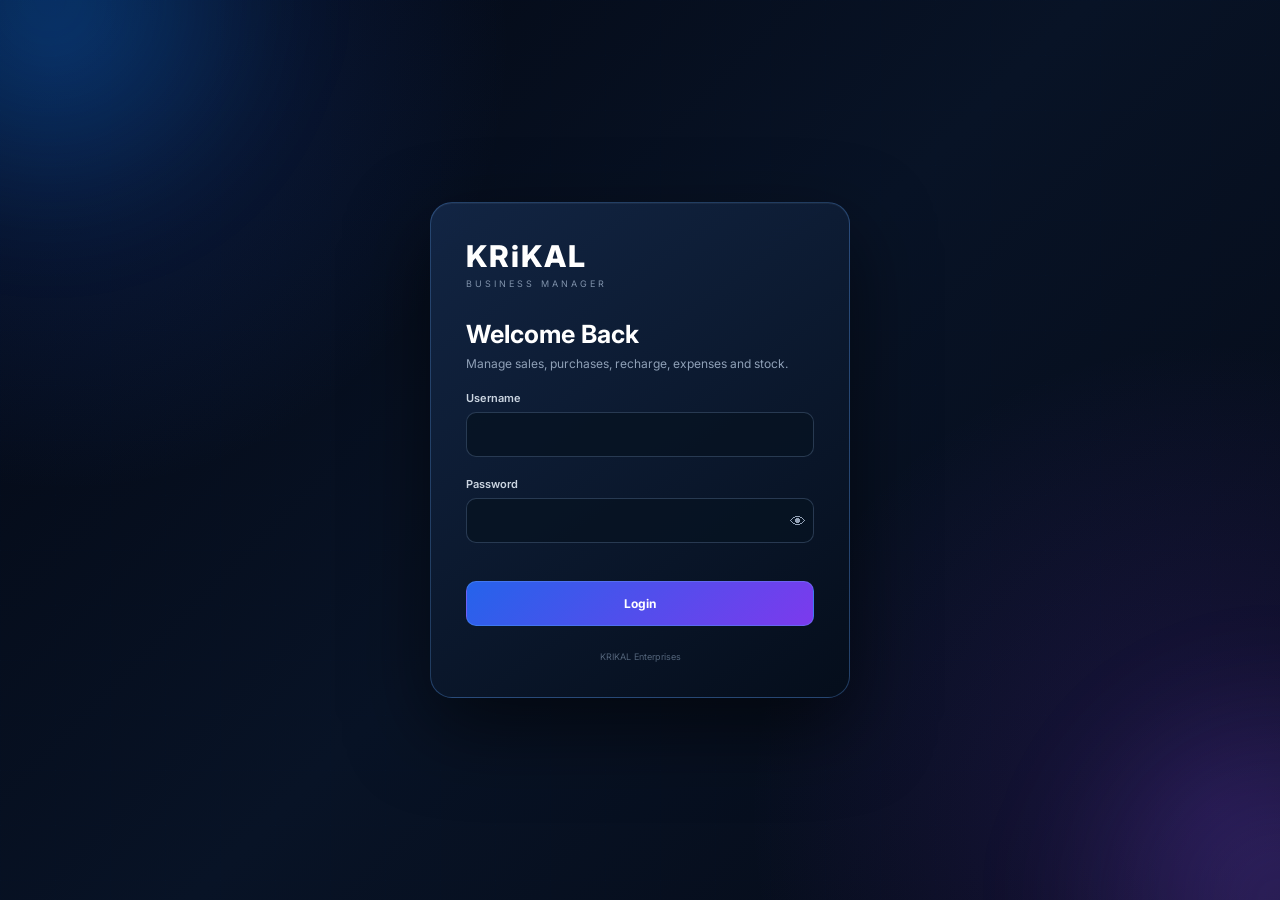
<file: index.html>
<!DOCTYPE html>
<html lang="en">
<head>
<meta charset="UTF-8"><meta name="viewport" content="width=device-width,initial-scale=1.0">
<meta name="theme-color" content="#030712">
<title>KRIKAL Business Dashboard</title>
<link rel="preconnect" href="https://fonts.googleapis.com"><link rel="preconnect" href="https://fonts.gstatic.com" crossorigin>
<link href="https://fonts.googleapis.com/css2?family=Inter:wght@400;500;600;700;800&display=swap" rel="stylesheet">
<link rel="stylesheet" href="style.css">
<style>
.biz-kpi-grid{display:grid;grid-template-columns:repeat(4,1fr);gap:14px;margin:20px 0}
.biz-kpi{padding:20px;border:1px solid rgba(120,150,190,.22);border-radius:18px;background:rgba(10,23,40,.78);box-shadow:0 12px 35px rgba(0,0,0,.16)}
.biz-kpi span{font-size:10px;letter-spacing:1.5px;color:#8fa0b7}.biz-kpi strong{display:block;font-size:28px;margin:8px 0 4px}.biz-kpi small{color:#71839b}
.biz-grid{display:grid;grid-template-columns:1.5fr 1fr;gap:16px}.biz-panel{padding:20px;border:1px solid rgba(120,150,190,.22);border-radius:18px;background:rgba(10,23,40,.72);margin-bottom:16px}
.biz-panel h3{margin:5px 0 16px}.panel-kicker{font-size:9px;letter-spacing:1.7px;color:#60a5fa}.biz-bars{display:flex;align-items:end;gap:10px;height:180px}.biz-bar{flex:1;display:flex;flex-direction:column;align-items:center;height:100%;justify-content:end}.biz-bar i{width:70%;min-height:3px;border-radius:7px 7px 2px 2px;background:linear-gradient(180deg,#60a5fa,#7c3aed)}.biz-bar span{font-size:9px;color:#71839b;margin-top:7px}.biz-list{display:grid;gap:10px}.biz-row{display:flex;justify-content:space-between;align-items:center;padding:11px 12px;border-radius:10px;background:rgba(255,255,255,.025)}.biz-row span{color:#aebbd0}.biz-row b{color:#fff}
.biz-actions{display:flex;gap:8px;flex-wrap:wrap}.biz-btn{border:1px solid rgba(96,165,250,.28);border-radius:10px;padding:10px 14px;background:linear-gradient(135deg,#2563eb,#7c3aed);color:#fff;cursor:pointer;font-weight:700}.biz-btn.secondary{background:rgba(255,255,255,.04)}
.txn-grid{display:grid;grid-template-columns:repeat(3,1fr);gap:12px;margin-bottom:16px}.txn-card{padding:18px;border:1px solid rgba(120,150,190,.22);border-radius:16px;background:rgba(10,23,40,.72)}.txn-card strong{font-size:22px;display:block;margin-top:5px}
.data-note{padding:12px 15px;border-left:3px solid #60a5fa;background:rgba(96,165,250,.06);color:#9dafc6;border-radius:8px;margin:12px 0 18px;font-size:12px}
.form-modal{position:fixed;inset:0;background:rgba(0,0,0,.65);display:flex;align-items:center;justify-content:center;z-index:6000;padding:20px}.form-card{width:min(620px,100%);background:#0b1628;border:1px solid rgba(96,165,250,.25);border-radius:20px;padding:22px}.form-card h3{margin-bottom:16px}.form-grid{display:grid;grid-template-columns:1fr 1fr;gap:12px}.form-card label{display:block;color:#9dafc6;font-size:11px;margin:10px 0}.form-card input,.form-card select{width:100%;height:42px;margin-top:6px;border-radius:9px;border:1px solid rgba(120,150,190,.28);background:#071322;color:#fff;padding:0 11px;outline:none}.form-head{display:flex;justify-content:space-between;align-items:center}.form-head button{border:0;background:transparent;color:#fff;font-size:26px;cursor:pointer}.full{width:100%;margin-top:12px}
@media(max-width:1000px){.biz-kpi-grid{grid-template-columns:repeat(2,1fr)}.biz-grid{grid-template-columns:1fr}.txn-grid{grid-template-columns:1fr}}
@media(max-width:600px){.biz-kpi-grid{grid-template-columns:1fr}.form-grid{grid-template-columns:1fr}}
</style>
<style>
/* KRIKAL V4 - sidebar scroll and logout visibility fix */
html, body { height:100%; min-height:100%; }
body { overflow:hidden; }
.sidebar, .side-bar, aside {
  height:100vh;
  max-height:100vh;
  overflow:hidden;
  display:flex;
  flex-direction:column;
}
.sidebar-nav, .sidebar-menu, #sidebar-nav, .nav-menu {
  flex:1 1 auto;
  min-height:0;
  overflow-y:auto;
  overflow-x:hidden;
  padding-bottom:24px;
  scrollbar-width:thin;
}
.sidebar-footer, .sidebar-bottom, .logout-section {
  flex:0 0 auto;
  position:sticky;
  bottom:0;
  z-index:10;
  padding:12px 10px 16px;
}
.sidebar-nav::-webkit-scrollbar, .sidebar-menu::-webkit-scrollbar, #sidebar-nav::-webkit-scrollbar, .nav-menu::-webkit-scrollbar { width:6px; }
.sidebar-nav::-webkit-scrollbar-thumb, .sidebar-menu::-webkit-scrollbar-thumb, #sidebar-nav::-webkit-scrollbar-thumb, .nav-menu::-webkit-scrollbar-thumb { border-radius:10px; }
@media (max-width: 768px) {
  .sidebar, .side-bar, aside { height:100dvh; max-height:100dvh; }
}
</style>
<style id="model-search-v8">
.inventory-model-filter{display:flex;align-items:center;gap:8px;min-width:260px;height:58px;padding:0 16px;border:1px solid rgba(255,255,255,.12);border-radius:14px;background:rgba(15,30,52,.8);margin:10px 0 18px}
.inventory-model-filter .model-search-icon{font-size:20px;opacity:.65}
.inventory-model-filter input{width:100%;border:0;outline:0;background:transparent;color:inherit;font-size:15px}
.inventory-model-filter input::placeholder{opacity:.55}
@media(max-width:800px){.inventory-model-filter{min-width:0;width:100%}}
</style>

<style id="inventory-scroll-v9">
/* KRIKAL V9: Inventory table gets its own vertical scroll */
.inventory-table-scroll{
  width:100%;
  max-height:560px;
  overflow-y:auto;
  overflow-x:auto;
  border-radius:0 0 16px 16px;
  scrollbar-width:thin;
  scrollbar-gutter:stable;
}
.inventory-table-scroll::-webkit-scrollbar{width:9px;height:9px}
.inventory-table-scroll::-webkit-scrollbar-thumb{border-radius:10px}
.inventory-table-scroll table{width:100%;min-width:760px;border-collapse:separate;border-spacing:0}
.inventory-table-scroll thead th{
  position:sticky;
  top:0;
  z-index:5;
}
.inventory-table-scroll tbody tr{min-height:62px}
.inventory-table-scroll td,.inventory-table-scroll th{white-space:nowrap}
@media(max-height:800px){
  .inventory-table-scroll{max-height:calc(100vh - 410px);min-height:280px}
}
@media(max-width:800px){
  .inventory-table-scroll{max-height:calc(100vh - 360px);min-height:260px}
}
</style>

<style id="inventory-mobile-v10">
/* ===== KRIKAL V10 MOBILE INVENTORY ===== */
@media (max-width: 700px){

  body{overflow-x:hidden!important;}

  /* Inventory top area */
  #inventory .section-head,
  .inventory-section .section-head{
    padding:4px 0 12px!important;
  }

  #inventory,
  .inventory-section{
    padding-left:10px!important;
    padding-right:10px!important;
  }

  .inventory-model-filter{
    margin:8px 0 10px!important;
    height:46px!important;
    min-width:0!important;
    width:100%!important;
    padding:0 12px!important;
  }

  /* Make filter/search controls stack cleanly */
  #inventory .filters,
  .inventory-filters,
  .filter-row,
  .filters-row{
    display:grid!important;
    grid-template-columns:1fr!important;
    gap:8px!important;
    width:100%!important;
  }

  #inventory input,
  #inventory select,
  #inventory button{
    max-width:100%!important;
    box-sizing:border-box!important;
  }

  /* Hide desktop inventory table on phones */
  #inventory .inventory-table-scroll,
  .inventory-section .inventory-table-scroll{
    max-height:52vh!important;
    overflow-y:auto!important;
    overflow-x:hidden!important;
    border-radius:16px!important;
  }

  #inventory .inventory-table-scroll table,
  .inventory-section .inventory-table-scroll table{
    display:block!important;
    min-width:0!important;
    width:100%!important;
  }

  #inventory .inventory-table-scroll thead,
  .inventory-section .inventory-table-scroll thead{
    display:none!important;
  }

  #inventory .inventory-table-scroll tbody,
  .inventory-section .inventory-table-scroll tbody{
    display:flex!important;
    flex-direction:column!important;
    gap:10px!important;
  }

  #inventory .inventory-table-scroll tr,
  .inventory-section .inventory-table-scroll tr{
    display:grid!important;
    grid-template-columns:1fr auto!important;
    gap:5px 10px!important;
    width:100%!important;
    min-height:0!important;
    padding:15px!important;
    border:1px solid rgba(255,255,255,.10)!important;
    border-radius:15px!important;
    background:linear-gradient(145deg,rgba(19,38,65,.95),rgba(9,23,43,.95))!important;
    box-sizing:border-box!important;
    box-shadow:0 5px 18px rgba(0,0,0,.18)!important;
  }

  #inventory .inventory-table-scroll td,
  .inventory-section .inventory-table-scroll td{
    display:block!important;
    white-space:normal!important;
    border:0!important;
    padding:0!important;
    min-width:0!important;
  }

  /* Product */
  #inventory .inventory-table-scroll td:nth-child(1){
    grid-column:1/2!important;
    font-size:14px!important;
    font-weight:700!important;
    line-height:1.3!important;
  }

  /* Model */
  #inventory .inventory-table-scroll td:nth-child(2){
    grid-column:1/2!important;
    font-size:12px!important;
    opacity:.72!important;
    margin-top:-2px!important;
  }

  /* Category */
  #inventory .inventory-table-scroll td:nth-child(3){
    grid-column:1/2!important;
    font-size:11px!important;
    opacity:.72!important;
    margin-top:3px!important;
  }

  /* Stock */
  #inventory .inventory-table-scroll td:nth-child(4){
    grid-column:2/3!important;
    grid-row:1/3!important;
    align-self:center!important;
    font-size:20px!important;
    font-weight:800!important;
    text-align:right!important;
  }

  /* Status */
  #inventory .inventory-table-scroll td:nth-child(5){
    grid-column:1/3!important;
    padding-top:9px!important;
    margin-top:5px!important;
    border-top:1px solid rgba(255,255,255,.07)!important;
    font-size:12px!important;
  }

  /* If old table has only 4 columns, don't break stock/status */
  #inventory .inventory-table-scroll td:empty{display:none!important;}

  /* Inventory title card */
  #inventory .card,
  .inventory-section .card{
    border-radius:17px!important;
    overflow:hidden!important;
  }

  #inventory .card-header{
    padding:15px!important;
  }

  /* Hide export button if it causes horizontal overflow */
  #inventory .export-btn{
    width:100%!important;
  }
}

/* Desktop remains table view */
@media (min-width:701px){
  #inventory .inventory-table-scroll table,
  .inventory-section .inventory-table-scroll table{
    display:table;
  }
}
</style>
<style id="page-stock-scroll-v11">html,body{overflow-y:auto!important;overflow-x:hidden!important}.main-content{height:auto!important;min-height:100vh!important;overflow:visible!important}.inventory-table-scroll{overflow-y:auto!important;-webkit-overflow-scrolling:touch}@media(max-width:700px){.inventory-table-scroll{max-height:52vh!important;overflow-y:auto!important;overflow-x:hidden!important}}</style>
<style id="inventory-sticky-header-v12">
/* KRIKAL V12 — keep Inventory column headings fixed while stock rows scroll */
.inventory-table-scroll{
  position:relative !important;
  overflow-y:auto !important;
  overflow-x:auto !important;
  isolation:isolate;
}
.inventory-table-scroll thead{
  position:sticky !important;
  top:0 !important;
  z-index:30 !important;
}
.inventory-table-scroll thead tr{
  position:sticky !important;
  top:0 !important;
  z-index:31 !important;
}
.inventory-table-scroll thead th{
  position:sticky !important;
  top:0 !important;
  z-index:32 !important;
  background:#1b3555 !important;
  background-clip:padding-box !important;
  box-shadow:0 2px 0 rgba(7,18,34,.9), 0 5px 12px rgba(0,0,0,.18) !important;
}
.inventory-table-scroll tbody tr{
  position:relative;
  z-index:1;
}
/* Prevent the first scrolling row from visually crossing the header */
.inventory-table-scroll tbody{
  position:relative;
  z-index:1;
}
/* Mobile card view does not use the desktop table header */
@media(max-width:700px){
  .inventory-table-scroll thead,
  .inventory-table-scroll thead tr,
  .inventory-table-scroll thead th{
    position:static !important;
    box-shadow:none !important;
  }
}
</style>
</head>
<body>
<div class="ambient ambient-one"></div><div class="ambient ambient-two"></div><div class="grid-bg"></div>

<section id="loginScreen" class="login-screen"><div class="login-card">
<div class="login-brand">KRiKAL</div><div class="login-small">BUSINESS MANAGER</div><h1>Welcome Back</h1>
<p class="login-description">Manage sales, purchases, recharge, expenses and stock.</p>
<form id="loginForm"><div class="input-group"><label>Username</label><input id="loginUsername" required></div>
<div class="input-group"><label>Password</label><div class="password-wrapper"><input id="loginPassword" type="password" required><button id="togglePassword" class="password-toggle" type="button">👁</button></div></div>
<div id="loginError" class="login-error"></div><button class="login-button">Login</button></form>
<div class="login-footer">KRIKAL Enterprises</div></div></section>

<div id="app" class="app-shell hidden">
<aside class="sidebar" id="sidebar">
<div class="sidebar-brand"><div class="brand-logo"><img src="logo.png" alt="KRIKAL"></div><div class="brand-text"><h1>KRIKAL</h1><span>ENTERPRISES</span></div></div>
<div class="sidebar-label">BUSINESS</div><nav class="nav-menu">
<button class="nav-item active" data-page="home"><span class="nav-icon">▥</span><span>Overview</span></button>
<button class="nav-item" data-page="sales"><span class="nav-icon">₹</span><span>Sales</span></button>
<button class="nav-item" data-page="purchase"><span class="nav-icon">↘</span><span>Purchase</span></button>
<button class="nav-item" data-page="recharge"><span class="nav-icon">⚡</span><span>Recharge</span></button>
<button class="nav-item" data-page="expenses"><span class="nav-icon">−</span><span>Expenses</span></button>
<button class="nav-item" data-page="inventory"><span class="nav-icon">▦</span><span>Inventory</span></button>
</nav>
<div class="sidebar-label">MASTER & SYSTEM</div><nav class="nav-menu">
<button class="nav-item" data-page="customers"><span class="nav-icon">♙</span><span>Customers</span></button>
<button class="nav-item" data-page="suppliers"><span class="nav-icon">♧</span><span>Suppliers</span></button>
<a class="nav-item nav-link-item" href="admin.html"><span class="nav-icon">✚</span><span>Stock Admin</span></a>
</nav>
<div class="sidebar-bottom"><div class="sidebar-live"><span class="live-dot"></span><div><strong>DATA STATUS</strong><small id="lastUpdated">Connecting...</small></div></div><button id="logoutBtn" class="logout-btn">⇥ Logout</button><div class="sidebar-copy">Business Management System</div></div>

        <button class="nav-btn" onclick="showSection('payments')">💳 Payments</button>
</aside>

<main class="main-content"><header class="topbar"><button id="mobileMenu" class="mobile-menu">☰</button><div class="topbar-title"><span id="currentPageLabel">Overview</span></div><div class="topbar-right"><div class="live-status"><span class="live-dot"></span><span>LIVE</span></div><button id="refreshBtn" class="refresh-btn">↻ <span>Refresh</span></button></div></header>

<section id="homePage" class="page active">
<div class="page-heading"><div><span class="eyebrow">KRIKAL BUSINESS CONTROL</span><h2>Business Overview</h2><p>One dashboard for sales, purchase, recharge, expenses and stock.</p></div><div class="biz-actions"><button class="biz-btn" data-open="sales">＋ Sales</button><button class="biz-btn secondary" data-open="purchase">＋ Purchase</button><button class="biz-btn secondary" data-open="expense">＋ Expense</button></div></div>
<div class="biz-kpi-grid">
<div class="biz-kpi"><span>SALES</span><strong id="kpiSales">₹0</strong><small id="kpiSalesSub">No sales recorded</small></div>
<div class="biz-kpi"><span>PURCHASE</span><strong id="kpiPurchase">₹0</strong><small>Recorded purchases</small></div>
<div class="biz-kpi"><span>RECHARGE</span><strong id="kpiRecharge">₹0</strong><small>Recorded recharge</small></div>
<div class="biz-kpi"><span>EXPENSES</span><strong id="kpiExpense">₹0</strong><small>Business expenses</small></div>
</div>
<div class="biz-grid"><div class="biz-panel"><span class="panel-kicker">CASH FLOW ACTIVITY</span><h3>Last 7 Days</h3><div id="bizBars" class="biz-bars"></div></div>
<div class="biz-panel"><span class="panel-kicker">STOCK</span><h3>Inventory Health</h3><div class="biz-list"><div class="biz-row"><span>Available</span><b id="bAvail">0</b></div><div class="biz-row"><span>Low Stock</span><b id="bLow">0</b></div><div class="biz-row"><span>Out of Stock</span><b id="bOut">0</b></div><div class="biz-row"><span>Total Products</span><b id="bTotal">0</b></div></div></div></div>
<div class="biz-panel"><span class="panel-kicker">RECENT TRANSACTIONS</span><h3>Latest Activity</h3><div id="recentActivity" class="biz-list"></div></div>
</section>

<section id="salesPage" class="page"><div class="page-heading"><div><span class="eyebrow">REVENUE</span><h2>Sales</h2><p>Record every sale here. Dashboard totals update automatically.</p></div><button class="biz-btn" data-add="sales">＋ Add Sale</button></div><div class="txn-grid"><div class="txn-card"><span>Today</span><strong id="salesToday">₹0</strong></div><div class="txn-card"><span>This Month</span><strong id="salesMonth">₹0</strong></div><div class="txn-card"><span>Total Sales</span><strong id="salesTotal">₹0</strong></div></div><div class="data-note">Data is currently saved in this browser. For multi-device/cloud sync, connect these transaction sheets to the same Google Apps Script API (explained below).</div><div class="inventory-section"><div class="inventory-header"><div><h2>Sales Register</h2><span id="salesCount">0 entries</span></div></div><div class="table-container">
<div class="inventory-model-filter">
  <span class="model-search-icon">⌕</span>
  <input id="modelSearch" type="search" placeholder="Search model..." autocomplete="off">
</div>
<table><thead><tr><th>Date</th><th>Invoice</th><th>Customer</th><th>Amount</th></tr></thead><tbody id="salesBody"></tbody></table></div></div></section>

<section id="purchasePage" class="page"><div class="page-heading"><div><span class="eyebrow">STOCK IN</span><h2>Purchase</h2><p>Track purchases from suppliers and stock inward.</p></div><button class="biz-btn" data-add="purchase">＋ Add Purchase</button></div><div class="txn-grid"><div class="txn-card"><span>Today</span><strong id="purchaseToday">₹0</strong></div><div class="txn-card"><span>This Month</span><strong id="purchaseMonth">₹0</strong></div><div class="txn-card"><span>Total Purchase</span><strong id="purchaseTotal">₹0</strong></div></div><div class="inventory-section"><div class="inventory-header"><h2>Purchase Register</h2></div><div class="table-container"><table><thead><tr><th>Date</th><th>Bill No.</th><th>Supplier</th><th>Amount</th></tr></thead><tbody id="purchaseBody"></tbody></table></div></div></section>

<section id="rechargePage" class="page"><div class="page-heading"><div><span class="eyebrow">RECHARGE</span><h2>Recharge</h2><p>Track mobile, DTH and other recharge transactions.</p></div><button class="biz-btn" data-add="recharge">＋ Add Recharge</button></div><div class="txn-grid"><div class="txn-card"><span>Today</span><strong id="rechargeToday">₹0</strong></div><div class="txn-card"><span>This Month</span><strong id="rechargeMonth">₹0</strong></div><div class="txn-card"><span>Total Recharge</span><strong id="rechargeTotal">₹0</strong></div></div><div class="inventory-section"><div class="inventory-header"><h2>Recharge Register</h2></div><div class="table-container"><table><thead><tr><th>Date</th><th>Mobile / Ref</th><th>Type</th><th>Amount</th></tr></thead><tbody id="rechargeBody"></tbody></table></div></div></section>

<section id="expensesPage" class="page"><div class="page-heading"><div><span class="eyebrow">COST CONTROL</span><h2>Expenses</h2><p>Track rent, electricity, transport, salary and other business costs.</p></div><button class="biz-btn" data-add="expense">＋ Add Expense</button></div><div class="txn-grid"><div class="txn-card"><span>Today</span><strong id="expenseToday">₹0</strong></div><div class="txn-card"><span>This Month</span><strong id="expenseMonth">₹0</strong></div><div class="txn-card"><span>Total Expense</span><strong id="expenseTotal">₹0</strong></div></div><div class="inventory-section"><div class="inventory-header"><h2>Expense Register</h2></div><div class="table-container"><table><thead><tr><th>Date</th><th>Model</th><th>Category</th><th>Note</th><th>Amount</th></tr></thead><tbody id="expenseBody"></tbody></table></div></div></section>

<section id="inventoryPage" class="page"><div class="page-heading"><div><span class="eyebrow">STOCK CONTROL</span><h2>Inventory</h2><p>Live stock from your Google Sheet.</p></div></div><div class="controls inventory-controls-pro"><div class="search-box pro-search"><input id="searchInput" placeholder="Search product or category..."></div><select id="categoryFilter"><option value="">All Categories</option></select><select id="statusFilter"><option value="">All Status</option><option value="available">Available</option><option value="low-stock">Low Stock</option><option value="out-stock">Out of Stock</option></select><button id="clearFiltersBtn" class="control-button">Clear</button><button id="exportCsvBtn" class="control-button primary-control">↓ Export CSV</button></div><div class="inventory-section"><div class="inventory-header"><div>
<div class="mobile-stock-tip">
  <span>📦</span>
  <div><strong>Live Stock</strong><small>Swipe-free mobile stock cards</small></div>
</div>
<style>
.mobile-stock-tip{display:none}
@media(max-width:700px){
 .mobile-stock-tip{display:flex;align-items:center;gap:10px;margin:4px 0 10px;padding:11px 13px;border-radius:13px;background:rgba(26,52,83,.55);border:1px solid rgba(100,170,255,.12)}
 .mobile-stock-tip span{font-size:22px}
 .mobile-stock-tip strong{display:block;font-size:13px}
 .mobile-stock-tip small{display:block;font-size:10px;opacity:.6;margin-top:2px}
}
</style>
<h2>Stock Inventory</h2><span id="inventoryCount">0 items</span></div></div><div class="table-container"><div class="inventory-table-scroll"><table><thead><tr><th>Product</th><th>Category</th><th>Stock</th><th>Status</th></tr></thead><tbody id="inventoryBody"></tbody></table></div></div></div></section>

<section id="customersPage" class="page"><div class="page-heading"><div><span class="eyebrow">MASTER DATA</span><h2>Customers</h2><p>Customer names are stored with sales entries. A dedicated customer master can be connected later.</p></div></div><div class="inventory-section"><div class="table-container"><table><thead><tr><th>Customer</th><th>Sales Entries</th><th>Total Sales</th></tr></thead><tbody id="customerBody"></tbody></table></div></div></section>

<section id="suppliersPage" class="page"><div class="page-heading"><div><span class="eyebrow">MASTER DATA</span><h2>Suppliers</h2><p>Supplier names are collected from purchase entries.</p></div></div><div class="inventory-section"><div class="table-container"><table><thead><tr><th>Supplier</th><th>Purchase Entries</th><th>Total Purchase</th></tr></thead><tbody id="supplierBody"></tbody></table></div></div></section>

<section id="payments" class="dashboard-section" style="display:none;">
  <div class="section-head">
    <div><h2>Payments</h2><p>Track money received and money paid.</p></div>
    <button class="primary-btn" onclick="openPaymentForm()">+ Add Payment</button>
  </div>

  <div class="stats-grid">
    <div class="stat-card"><span>Money Received</span><strong id="paymentReceived">₹0</strong></div>
    <div class="stat-card"><span>Money Paid</span><strong id="paymentPaid">₹0</strong></div>
    <div class="stat-card"><span>Pending Receive</span><strong id="paymentPendingReceive">₹0</strong></div>
    <div class="stat-card"><span>Pending Pay</span><strong id="paymentPendingPay">₹0</strong></div>
  </div>

  <div class="card">
    <div class="section-head"><h3>Payment Register</h3></div>
    <div class="table-wrap">
      <table>
        <thead><tr>
          <th>Date</th><th>Type</th><th>Party</th><th>Reference</th>
          <th>Amount</th><th>Mode</th><th>Status</th><th>Notes</th>
        </tr></thead>
        <tbody id="paymentTableBody">
          <tr><td colspan="8" style="text-align:center;">No payments recorded</td></tr>
        </tbody>
      </table>
    </div>
  </div>
</section>

<div id="paymentModal" class="modal" style="display:none;">
  <div class="modal-box">
    <div class="section-head"><h3>Add Payment</h3><button onclick="closePaymentForm()">×</button></div>
    <form onsubmit="savePayment(event)">
      <div class="form-grid">
        <label>Date<input id="pDate" type="date" required></label>
        <label>Type<select id="pType"><option value="received">Received</option><option value="paid">Paid</option></select></label>
        <label>Party<input id="pParty" placeholder="Customer / Supplier"></label>
        <label>Reference<input id="pRef" placeholder="Invoice / Bill No."></label>
        <label>Amount<input id="pAmount" type="number" min="0" step="0.01" required></label>
        <label>Payment Mode<select id="pMode"><option>Cash</option><option>UPI</option><option>Bank Transfer</option><option>Card</option><option>Cheque</option><option>Other</option></select></label>
        <label>Status<select id="pStatus"><option>Completed</option><option>Pending</option><option>Partial</option></select></label>
        <label>Notes<input id="pNotes" placeholder="Optional note"></label>
      </div>
      <button class="primary-btn" type="submit">Save Payment</button>
    </form>
  </div>
</div>

<section id="billing" class="dashboard-section" style="display:none;">
  <div class="section-head">
    <div><h2>Billing</h2><p>Create sales bills. Final SQL/API connection can be configured without exposing database credentials.</p></div>
    <button class="primary-btn" onclick="openBillForm()">+ Create Bill</button>
  </div>

  <div class="card">
    <form id="billForm" onsubmit="saveLocalBill(event)">
      <div class="form-grid">
        <label>Date<input id="billDate" type="date" required></label>
        <label>Invoice No.<input id="billNo" placeholder="INV-000001" required></label>
        <label>Customer<input id="billCustomer" placeholder="Customer name"></label>
        <label>Payment Status<select id="billStatus"><option>Paid</option><option>Pending</option><option>Partial</option></select></label>
        <label>Payment Mode<select id="billMode"><option>Cash</option><option>UPI</option><option>Bank Transfer</option><option>Card</option><option>Credit</option></select></label>
      </div>
      <div class="table-wrap" style="margin-top:16px;">
        <table>
          <thead><tr><th>Product</th><th>Qty</th><th>Rate</th><th>Total</th></tr></thead>
          <tbody id="billItems">
            <tr><td><input class="bill-product" placeholder="Product"></td><td><input class="bill-qty" type="number" min="1" value="1"></td><td><input class="bill-rate" type="number" min="0" step="0.01" value="0"></td><td class="bill-line-total">₹0</td></tr>
          </tbody>
        </table>
      </div>
      <button type="button" class="secondary-btn" onclick="addBillRow()">+ Add Item</button>
      <div style="text-align:right;margin-top:18px;"><strong>Bill Total: <span id="billTotal">₹0</span></strong></div>
      <button class="primary-btn" type="submit" style="margin-top:16px;">Save & Generate Bill</button>
    </form>
  </div>

  <div class="card">
    <div class="section-head"><h3>Recent Bills</h3></div>
    <div class="table-wrap"><table>
      <thead><tr><th>Invoice</th><th>Date</th><th>Customer</th><th>Total</th><th>Status</th></tr></thead>
      <tbody id="billTableBody"><tr><td colspan="5" style="text-align:center;">No bills yet</td></tr></tbody>
    </table></div>
  </div>
</section>
</main></div>

<div id="txnModal" class="form-modal hidden"><div class="form-card"><div class="form-head"><div><span class="panel-kicker">DATA ENTRY</span><h3 id="formTitle">Add Transaction</h3></div><button id="closeTxn">×</button></div><form id="txnForm"><div class="form-grid"><label>Date<input id="txDate" type="date" required></label><label id="refLabel">Reference<input id="txRef" placeholder="Reference / Bill No."></label></div><label id="partyLabel">Party / Customer<input id="txParty" placeholder="Name"></label><label id="typeLabel">Category / Type<input id="txType" placeholder="Category"></label><label>Amount (₹)<input id="txAmount" type="number" min="0" step="0.01" required></label><button class="biz-btn full">Save Entry</button></form></div></div>

<script src="script.js"></script>
<style>.logout-btn{cursor:pointer;min-height:42px;display:flex;align-items:center;justify-content:center;} </style></body></html>
</file>
<file: style.css>
/* =========================================================
   KRIKAL INVENTORY
   CLEAN DARK BLUE / PURPLE GLASS THEME
   ========================================================= */

* {
    margin: 0;
    padding: 0;
    box-sizing: border-box;
}

:root {
    --bg: #030712;
    --panel: #0b1628;
    --panel2: #101f35;
    --border: rgba(120,150,190,.28);

    --text: #f8fafc;
    --muted: #8fa0b7;

    --blue: #60a5fa;
    --green: #22c55e;
    --yellow: #eab308;
    --red: #ef4444;
    --purple: #a78bfa;

    --sidebar: 250px;
}

html,
body {
    min-height: 100%;
}

body {
    min-height: 100vh;
    overflow-x: hidden;

    font-family:
        "Inter",
        "Segoe UI",
        Arial,
        sans-serif;

    color: var(--text);

    background:
        radial-gradient(
            circle at 5% 5%,
            rgba(37,99,235,.22),
            transparent 30%
        ),
        radial-gradient(
            circle at 95% 90%,
            rgba(124,58,237,.18),
            transparent 32%
        ),
        linear-gradient(
            135deg,
            #030712,
            #081326 50%,
            #050a16
        );
}

button,
input,
select {
    font: inherit;
}

button {
    -webkit-tap-highlight-color: transparent;
}


/* =========================================================
   BACKGROUND
   ========================================================= */

.grid-bg {
    position: fixed;
    inset: 0;

    pointer-events: none;
    z-index: 0;

    opacity: .3;

    background:
        linear-gradient(
            rgba(96,165,250,.035) 1px,
            transparent 1px
        ),
        linear-gradient(
            90deg,
            rgba(96,165,250,.035) 1px,
            transparent 1px
        );

    background-size: 55px 55px;
}

.ambient {
    position: fixed;

    width: 500px;
    height: 500px;

    border-radius: 50%;

    filter: blur(45px);

    pointer-events: none;

    z-index: 0;
}

.ambient-one {
    top: -250px;
    left: -200px;

    background:
        radial-gradient(
            circle,
            rgba(0,140,255,.25),
            transparent 70%
        );

    animation:
        ambientOne 12s ease-in-out infinite alternate;
}

.ambient-two {
    right: -250px;
    bottom: -250px;

    background:
        radial-gradient(
            circle,
            rgba(139,92,246,.22),
            transparent 70%
        );

    animation:
        ambientTwo 14s ease-in-out infinite alternate;
}

@keyframes ambientOne {
    to {
        transform:
            translate(130px,100px)
            scale(1.15);
    }
}

@keyframes ambientTwo {
    to {
        transform:
            translate(-120px,-100px)
            scale(1.15);
    }
}


/* =========================================================
   HIDDEN
   ========================================================= */

.hidden {
    display: none !important;
}


/* =========================================================
   LOGIN
   ========================================================= */

.login-screen {
    position: fixed;
    inset: 0;

    display: flex;
    align-items: center;
    justify-content: center;

    padding: 20px;

    z-index: 5000;
}

.login-card {
    width: min(420px, 100%);

    padding: 35px;

    border-radius: 22px;

    background:
        linear-gradient(
            145deg,
            rgba(19,39,70,.94),
            rgba(5,14,27,.97)
        );

    border:
        1px solid rgba(96,165,250,.30);

    box-shadow:
        0 30px 80px rgba(0,0,0,.55),
        inset 0 1px 0 rgba(255,255,255,.05);

    backdrop-filter: blur(25px);
}

.login-brand {
    color: #fff;

    font-size: 30px;
    font-weight: 800;

    letter-spacing: 2px;
}

.login-small {
    margin-top: 4px;

    color: #7f91aa;

    font-size: 9px;
    letter-spacing: 3px;
}

.login-card h1 {
    margin-top: 30px;

    color: #fff;

    font-size: 25px;
}

.login-description {
    margin-top: 7px;

    color: var(--muted);

    font-size: 12px;
}

.input-group {
    margin-top: 20px;
}

.input-group label {
    display: block;

    margin-bottom: 7px;

    color: #cbd5e1;

    font-size: 11px;
    font-weight: 600;
}

.input-group input {
    width: 100%;
    height: 45px;

    padding: 0 13px;

    border:
        1px solid rgba(120,150,190,.30);

    border-radius: 10px;

    outline: none;

    color: #fff;

    background:
        rgba(7,19,34,.8);
}

.input-group input:focus {
    border-color: var(--blue);

    box-shadow:
        0 0 0 3px rgba(96,165,250,.10);
}

.password-wrapper {
    position: relative;
}

.password-wrapper input {
    padding-right: 48px;
}

.password-toggle {
    position: absolute;

    right: 8px;
    top: 50%;

    transform: translateY(-50%);

    border: none;

    background: transparent;

    color: #94a3b8;

    cursor: pointer;
}

.login-error {
    min-height: 18px;

    margin-top: 10px;

    color: #fca5a5;

    font-size: 11px;
}

.login-button {
    width: 100%;

    height: 45px;

    margin-top: 10px;

    border:
        1px solid rgba(96,165,250,.35);

    border-radius: 10px;

    background:
        linear-gradient(
            135deg,
            #2563eb,
            #7c3aed
        );

    color: #fff;

    font-size: 12px;
    font-weight: 700;

    cursor: pointer;

    transition: .2s ease;
}

.login-button:hover {
    transform: translateY(-1px);

    filter: brightness(1.08);
}

.login-footer {
    margin-top: 25px;

    text-align: center;

    color: #53647a;

    font-size: 9px;
}


/* =========================================================
   APP
   ========================================================= */

.app-shell {
    position: relative;

    display: flex;

    min-height: 100vh;

    z-index: 2;
}


/* =========================================================
   SIDEBAR
   ========================================================= */

.sidebar {
    position: fixed;

    left: 18px;
    top: 18px;
    bottom: 18px;

    width: var(--sidebar);

    display: flex;
    flex-direction: column;

    padding: 20px 14px;

    border-radius: 22px;

    background:
        linear-gradient(
            160deg,
            rgba(16,31,55,.95),
            rgba(5,14,27,.97)
        );

    border:
        1px solid rgba(96,165,250,.28);

    backdrop-filter: blur(22px);

    box-shadow:
        0 25px 60px rgba(0,0,0,.45);

    z-index: 1000;
}

.sidebar-brand {
    display: flex;
    align-items: center;

    gap: 12px;

    padding: 8px 8px 22px;

    border-bottom:
        1px solid rgba(120,150,190,.16);
}

.brand-logo {
    width: 48px;
    height: 48px;

    display: flex;
    align-items: center;
    justify-content: center;

    flex-shrink: 0;

    border-radius: 12px;

    background:
        rgba(37,99,235,.16);

    border:
        1px solid rgba(96,165,250,.25);

    overflow: hidden;
}

.brand-logo img {
    width: 40px;
    height: 40px;

    object-fit: contain;
}

.brand-text h1 {
    font-size: 18px;
    letter-spacing: 1px;
}

.brand-text span {
    display: block;

    margin-top: 2px;

    color: #8193ac;

    font-size: 8px;
    letter-spacing: 2px;
}

.sidebar-label {
    padding: 22px 10px 9px;

    color: #62748d;

    font-size: 9px;
    font-weight: 700;

    letter-spacing: 1.5px;
}

.nav-menu {
    display: flex;
    flex-direction: column;

    gap: 6px;
}

.nav-item {
    width: 100%;

    display: flex;
    align-items: center;

    gap: 12px;

    padding: 12px 13px;

    border: 1px solid transparent;
    border-radius: 11px;

    background: transparent;

    color: #91a0b4;

    font-size: 13px;
    font-weight: 600;

    text-align: left;

    cursor: pointer;

    transition: .2s ease;
}

.nav-item:hover,
.nav-item.active {
    color: #fff;

    background:
        rgba(37,99,235,.15);

    border-color:
        rgba(96,165,250,.28);
}

.nav-icon {
    width: 28px;
    height: 28px;

    display: flex;
    align-items: center;
    justify-content: center;

    border-radius: 8px;

    background:
        rgba(96,165,250,.08);

    font-size: 16px;
}

.sidebar-bottom {
    margin-top: auto;
}

.sidebar-live {
    display: flex;
    align-items: center;

    gap: 10px;

    padding: 12px;

    border-radius: 11px;

    background:
        rgba(34,197,94,.055);

    border:
        1px solid rgba(34,197,94,.16);
}

.sidebar-live strong {
    display: block;

    color: #bbf7d0;

    font-size: 10px;
}

.sidebar-live small {
    display: block;

    margin-top: 3px;

    color: #718096;

    font-size: 9px;
}

.live-dot {
    width: 7px;
    height: 7px;

    flex-shrink: 0;

    border-radius: 50%;

    background: var(--green);

    box-shadow:
        0 0 10px rgba(34,197,94,.8);
}

.logout-btn {
    width: 100%;

    margin-top: 10px;

    padding: 9px;

    border:
        1px solid rgba(239,68,68,.25);

    border-radius: 9px;

    background:
        rgba(127,29,29,.12);

    color: #fca5a5;

    font-size: 10px;
    font-weight: 600;

    cursor: pointer;
}

.logout-btn:hover {
    background:
        rgba(127,29,29,.25);
}

.sidebar-copy {
    margin-top: 10px;

    color: #4e6077;

    font-size: 8px;

    text-align: center;
}


/* =========================================================
   MAIN
   ========================================================= */

.main-content {
    width:
        calc(100% - var(--sidebar) - 18px);

    min-height: 100vh;

    margin-left:
        calc(var(--sidebar) + 18px);

    padding: 18px 24px 20px;
}

.topbar {
    position: sticky;

    top: 18px;

    min-height: 62px;

    display: flex;
    align-items: center;
    justify-content: space-between;

    gap: 20px;

    padding: 10px 16px;

    margin-bottom: 25px;

    border-radius: 15px;

    background:
        rgba(8,19,35,.88);

    border:
        1px solid rgba(120,150,190,.25);

    backdrop-filter: blur(18px);

    z-index: 100;
}

.topbar-title {
    color: #e2e8f0;

    font-size: 14px;
    font-weight: 700;
}

.topbar-right {
    display: flex;
    align-items: center;

    gap: 10px;
}

.live-status {
    display: flex;
    align-items: center;

    gap: 7px;

    padding: 7px 11px;

    border-radius: 20px;

    color: #bbf7d0;

    font-size: 10px;
    font-weight: 700;

    background:
        rgba(15,23,42,.75);

    border:
        1px solid rgba(34,197,94,.28);
}

.refresh-btn {
    display: flex;
    align-items: center;

    gap: 6px;

    padding: 8px 12px;

    border:
        1px solid rgba(96,165,250,.25);

    border-radius: 9px;

    background:
        rgba(37,99,235,.12);

    color: #93c5fd;

    cursor: pointer;
}

.mobile-menu {
    display: none;

    border: none;

    background: transparent;

    color: #fff;

    font-size: 22px;

    cursor: pointer;
}


/* =========================================================
   PAGE
   ========================================================= */

.page {
    display: none;
}

.page.active {
    display: block;

    animation:
        pageIn .25s ease;
}

@keyframes pageIn {
    from {
        opacity: 0;
        transform: translateY(7px);
    }

    to {
        opacity: 1;
        transform: translateY(0);
    }
}

.page-heading {
    display: flex;
    align-items: center;
    justify-content: space-between;

    gap: 15px;

    margin-bottom: 20px;
}

.page-heading h2 {
    font-size: 25px;
}

.page-heading p {
    margin-top: 5px;

    color: var(--muted);

    font-size: 13px;
}

.dashboard-date {
    padding: 9px 13px;

    border-radius: 9px;

    color: #b8c4d5;

    font-size: 11px;

    background:
        rgba(25,43,68,.65);

    border:
        1px solid rgba(120,150,190,.28);
}


/* =========================================================
   DASHBOARD
   ========================================================= */

.dashboard-stats {
    display: grid;

    grid-template-columns:
        repeat(4, minmax(0,1fr));

    gap: 16px;

    margin-bottom: 20px;
}

.dashboard-card {
    min-height: 120px;

    display: flex;
    align-items: center;

    gap: 14px;

    padding: 19px;

    border-radius: 16px;

    border:
        1px solid rgba(120,150,190,.30);

    box-shadow:
        0 15px 35px rgba(0,0,0,.25);

    transition: .25s ease;
}

.dashboard-card:hover {
    transform: translateY(-4px);
}

.total-card {
    background:
        linear-gradient(
            135deg,
            rgba(35,78,140,.62),
            rgba(12,30,55,.85)
        );
}

.available-card {
    background:
        linear-gradient(
            135deg,
            rgba(19,100,72,.55),
            rgba(10,39,38,.85)
        );
}

.low-card {
    background:
        linear-gradient(
            135deg,
            rgba(120,82,18,.55),
            rgba(38,34,18,.85)
        );
}

.out-card {
    background:
        linear-gradient(
            135deg,
            rgba(120,45,58,.55),
            rgba(43,24,31,.85)
        );
}

.dashboard-icon {
    width: 50px;
    height: 50px;

    display: flex;
    align-items: center;
    justify-content: center;

    border-radius: 13px;

    background: #2563eb;

    font-size: 21px;
}

.available-card .dashboard-icon {
    background: #16a34a;
}

.low-card .dashboard-icon {
    background: #ca8a04;
}

.out-card .dashboard-icon {
    background: #dc2626;
}

.dashboard-info h3 {
    font-size: 25px;
}

.dashboard-info span {
    color: #a7b3c4;

    font-size: 11px;
}

.home-welcome {
    display: flex;
    align-items: center;

    gap: 15px;

    padding: 20px;

    border-radius: 16px;

    background:
        linear-gradient(
            135deg,
            rgba(25,42,67,.75),
            rgba(8,20,35,.86)
        );

    border:
        1px solid rgba(120,150,190,.28);
}

.welcome-icon {
    width: 48px;
    height: 48px;

    display: flex;
    align-items: center;
    justify-content: center;

    border-radius: 12px;

    background:
        rgba(96,165,250,.12);

    font-size: 21px;
}

.welcome-content {
    flex: 1;
}

.welcome-content h3 {
    font-size: 15px;
}

.welcome-content p {
    margin-top: 4px;

    color: #8392a7;

    font-size: 11px;
}

.open-inventory {
    padding: 10px 15px;

    border:
        1px solid rgba(96,165,250,.35);

    border-radius: 9px;

    background:
        linear-gradient(
            135deg,
            #2563eb,
            #3b82f6
        );

    color: #fff;

    font-size: 11px;
    font-weight: 650;

    cursor: pointer;
}


/* =========================================================
   INVENTORY
   ========================================================= */

.controls {
    display: flex;

    gap: 12px;

    margin-bottom: 20px;
}

.search-box {
    position: relative;

    flex: 1;
}

.search-box::before {
    content: "⌕";

    position: absolute;

    left: 14px;
    top: 50%;

    transform: translateY(-50%);

    color: #8ea5c5;

    font-size: 20px;

    z-index: 2;
}

.search-box input,
.controls select {
    width: 100%;
    height: 46px;

    padding: 0 14px;

    border-radius: 10px;

    border:
        1px solid rgba(120,150,190,.30);

    outline: none;

    background:
        #0d1b2e;

    color: #fff;

    font-size: 13px;
}

.search-box input {
    padding-left: 42px;
}

.search-box input:focus,
.controls select:focus {
    border-color: var(--blue);

    box-shadow:
        0 0 0 3px rgba(96,165,250,.10);
}

.controls select {
    width: 220px;
}

.inventory-section {
    overflow: hidden;

    border-radius: 16px;

    background:
        linear-gradient(
            135deg,
            rgba(25,42,67,.75),
            rgba(8,20,35,.88)
        );

    border:
        1px solid rgba(120,150,190,.30);
}

.inventory-header {
    padding: 17px 20px;

    border-bottom:
        1px solid rgba(120,150,190,.22);
}

.inventory-header h2 {
    font-size: 16px;
}

.inventory-header span {
    display: block;

    margin-top: 4px;

    color: #8494aa;

    font-size: 10px;
}

.table-container {
    width: 100%;

    overflow-x: auto;
}

table {
    width: 100%;

    min-width: 720px;

    border-collapse: collapse;
}

thead {
    background:
        rgba(30,50,78,.75);
}

th {
    padding: 13px 17px;

    text-align: left;

    color: #bfcbd9;

    font-size: 10px;

    text-transform: uppercase;
}

td {
    padding: 14px 17px;

    border-top:
        1px solid rgba(100,130,165,.16);

    color: #e3eaf3;

    font-size: 12px;
}

tbody tr:hover {
    background:
        rgba(96,165,250,.055);
}

.loading,
.empty-state {
    text-align: center;

    padding: 45px 20px !important;

    color: #75869d !important;
}

.category-icon {
    display: inline-flex;

    margin-right: 7px;
}

.view-label {
    color: #60a5fa;

    font-size: 10px;
    font-weight: 600;
}


/* =========================================================
   STATUS
   ========================================================= */

.status {
    display: inline-flex;

    align-items: center;
    justify-content: center;

    min-width: 92px;

    padding: 6px 11px;

    border-radius: 20px;

    font-size: 10px;
    font-weight: 700;

    border: 1px solid;
}

.status.available {
    color: #bbf7d0;

    background:
        rgba(22,101,52,.55);

    border-color: var(--green);
}

.status.low-stock {
    color: #fef08a;

    background:
        rgba(133,77,14,.55);

    border-color: var(--yellow);
}

.status.out-stock {
    color: #fecaca;

    background:
        rgba(127,29,29,.55);

    border-color: var(--red);
}


/* =========================================================
   SETTINGS
   ========================================================= */

.settings-grid {
    display: grid;

    grid-template-columns:
        repeat(2,minmax(0,1fr));

    gap: 16px;
}

.settings-card {
    overflow: hidden;

    border-radius: 16px;

    background:
        linear-gradient(
            135deg,
            rgba(25,42,67,.76),
            rgba(8,20,35,.88)
        );

    border:
        1px solid rgba(120,150,190,.30);

    box-shadow:
        0 18px 40px rgba(0,0,0,.28);
}

.settings-card-header {
    display: flex;
    align-items: center;

    gap: 12px;

    min-height: 72px;

    padding: 14px 18px;

    background:
        rgba(30,53,87,.35);
}

.settings-card-icon {
    width: 42px;
    height: 42px;

    display: flex;
    align-items: center;
    justify-content: center;

    flex-shrink: 0;

    border-radius: 11px;

    background:
        rgba(59,130,246,.16);

    border:
        1px solid rgba(96,165,250,.22);

    font-size: 18px;
}

.settings-card-header h3 {
    font-size: 14px;
}

.settings-card-header p {
    margin-top: 3px;

    color: #75869d;

    font-size: 10px;
}

.setting-row {
    display: flex;
    align-items: center;
    justify-content: space-between;

    gap: 15px;

    padding: 13px 18px;

    border-bottom:
        1px solid rgba(120,150,190,.11);
}

.setting-row:last-child {
    border-bottom: none;
}

.setting-row strong {
    display: block;

    color: #dce5ef;

    font-size: 11px;
}

.setting-row span {
    display: block;

    margin-top: 3px;

    color: #687b93;

    font-size: 9px;
}

.toggle {
    position: relative;

    width: 42px;
    height: 23px;

    flex-shrink: 0;
}

.toggle input {
    opacity: 0;

    width: 0;
    height: 0;
}

.toggle-slider {
    position: absolute;

    inset: 0;

    border-radius: 30px;

    background: #26364c;

    border:
        1px solid #40536e;

    cursor: pointer;

    transition: .25s;
}

.toggle-slider::before {
    content: "";

    position: absolute;

    width: 17px;
    height: 17px;

    left: 2px;
    top: 2px;

    border-radius: 50%;

    background: #9aa9bc;

    transition: .25s;
}

.toggle input:checked + .toggle-slider {
    background:
        linear-gradient(
            135deg,
            #2563eb,
            #7c3aed
        );

    border-color: #60a5fa;
}

.toggle input:checked + .toggle-slider::before {
    transform: translateX(18px);

    background: #fff;
}

.settings-select,
.number-setting {
    padding: 8px 9px;

    border-radius: 8px;

    border:
        1px solid rgba(120,150,190,.30);

    background: #0d1b2e;

    color: #fff;

    outline: none;

    font-size: 10px;
}

.number-setting {
    width: 65px;

    text-align: center;
}

.settings-wide-btn {
    width: calc(100% - 36px);

    margin: 13px 18px;

    padding: 10px;

    border-radius: 9px;

    border:
        1px solid rgba(96,165,250,.28);

    background:
        rgba(37,99,235,.12);

    color: #93c5fd;

    font-size: 10px;
    font-weight: 600;

    cursor: pointer;
}

.quick-setting-actions {
    display: grid;

    grid-template-columns:
        repeat(3,1fr);

    gap: 9px;

    padding: 15px 18px 18px;
}

.quick-setting-btn {
    min-height: 65px;

    border-radius: 10px;

    border:
        1px solid rgba(120,150,190,.22);

    background:
        rgba(13,28,47,.65);

    color: #aebbd0;

    cursor: pointer;

    font-size: 16px;
}

.quick-setting-btn span {
    display: block;

    margin-top: 5px;

    font-size: 9px;
}

.system-status {
    color: #86efac !important;

    font-size: 10px !important;
    font-weight: 700;
}

.connected {
    color: #86efac !important;
}

.info-row {
    display: flex;
    justify-content: space-between;

    padding: 11px 18px;

    border-bottom:
        1px solid rgba(120,150,190,.11);

    font-size: 10px;
}

.info-row:last-child {
    border-bottom: none;
}

.info-row span {
    color: #75869d;
}

.info-row strong {
    color: #dbe5ef;
}

.settings-footer {
    display: flex;
    justify-content: flex-end;

    gap: 10px;

    margin-top: 18px;
}

.settings-save,
.settings-reset {
    padding: 10px 16px;

    border-radius: 9px;

    font-size: 11px;
    font-weight: 650;

    cursor: pointer;
}

.settings-save {
    border:
        1px solid rgba(34,197,94,.35);

    background:
        rgba(22,101,52,.8);

    color: #bbf7d0;
}

.settings-reset {
    border:
        1px solid rgba(120,150,190,.30);

    background:
        rgba(25,43,68,.65);

    color: #aebbd0;
}

footer {
    padding: 25px 0 5px;

    color: #4f6178;

    font-size: 9px;

    text-align: center;
}


/* =========================================================
   SIDEBAR OVERLAY
   ========================================================= */

.sidebar-overlay {
    display: none;

    position: fixed;
    inset: 0;

    background:
        rgba(0,0,0,.55);

    z-index: 900;
}


/* =========================================================
   NO GLOW / NO ANIMATION
   ========================================================= */

body.no-glow .ambient {
    display: none;
}

body.no-animations *,
body.no-animations *::before,
body.no-animations *::after {
    animation: none !important;
    transition: none !important;
}

body.compact-table td {
    padding-top: 8px;
    padding-bottom: 8px;
}


/* =========================================================
   RESPONSIVE
   ========================================================= */

@media (max-width: 1000px) {

    :root {
        --sidebar: 220px;
    }

    .dashboard-stats {
        grid-template-columns:
            repeat(2,1fr);
    }

    .settings-grid {
        grid-template-columns: 1fr;
    }
}


@media (max-width: 700px) {

    .sidebar {
        left: 10px;
        top: 10px;
        bottom: 10px;

        transform:
            translateX(-120%);

        transition:
            transform .3s ease;
    }

    .sidebar.open {
        transform:
            translateX(0);
    }

    .sidebar-overlay.show {
        display: block;
    }

    .main-content {
        width: 100%;

        margin-left: 0;

        padding: 10px;
    }

    .topbar {
        top: 10px;

        min-height: 56px;

        margin-bottom: 20px;
    }

    .mobile-menu {
        display: block;
    }

    .live-status {
        display: none;
    }

    .refresh-btn span {
        display: none;
    }

    .refresh-btn {
        width: 35px;
        height: 35px;

        justify-content: center;

        font-size: 18px;
    }

    .page-heading {
        align-items: flex-start;

        flex-direction: column;
    }

    .dashboard-stats {
        gap: 10px;
    }

    .dashboard-card {
        min-height: 100px;

        padding: 13px;
    }

    .home-welcome {
        align-items: flex-start;

        flex-wrap: wrap;
    }

    .welcome-content {
        min-width:
            calc(100% - 65px);
    }

    .open-inventory {
        width: 100%;
    }

    .controls {
        flex-direction: column;
    }

    .controls select {
        width: 100%;
    }

    .settings-footer {
        justify-content: stretch;
    }

    .settings-save,
    .settings-reset {
        flex: 1;
    }
}


@media (max-width: 400px) {

    .dashboard-stats {
        grid-template-columns: 1fr;
    }

    .quick-setting-actions {
        grid-template-columns:
            1fr 1fr;
    }

    .login-card {
        padding: 25px 20px;
    }
}

/* =========================================================
   KRIKAL v2.1 POLISH / INVENTORY PRO UPGRADES
   ========================================================= */
.nav-link-item { text-decoration: none; color: inherit; }
.nav-link-item:visited { color: inherit; }
.nav-link-item:hover { text-decoration: none; }

.brand-logo { overflow: hidden; }
.brand-logo img { object-fit: cover; border-radius: 50%; }

.inventory-controls-pro { align-items: stretch; flex-wrap: wrap; gap: 10px; }
.pro-search { position: relative; flex: 1 1 280px; min-width: 220px; }
.pro-search input { padding-left: 40px !important; }
.control-icon { position: absolute; left: 14px; top: 50%; transform: translateY(-52%); color: #93c5fd; font-size: 22px; pointer-events: none; z-index: 1; }
.inventory-controls-pro select { min-width: 145px; }
.control-button { border: 1px solid rgba(148,163,184,.22); border-radius: 10px; padding: 0 15px; min-height: 44px; color: #dbeafe; background: rgba(15,31,53,.82); cursor: pointer; transition: .2s ease; font-weight: 700; }
.control-button:hover { transform: translateY(-1px); border-color: rgba(96,165,250,.5); background: rgba(25,48,80,.95); }
.primary-control { border-color: rgba(96,165,250,.4); background: linear-gradient(135deg, rgba(37,99,235,.72), rgba(124,58,237,.72)); }
.filter-summary { margin: -2px 0 14px; color: #71839b; font-size: 12px; display:flex; justify-content:space-between; gap:10px; }

.dashboard-insights { display:grid; grid-template-columns: 1.05fr 1fr 1fr; gap:16px; margin: 0 0 22px; }
.insight-card { padding:20px; border:1px solid rgba(120,150,190,.18); border-radius:18px; background:linear-gradient(145deg,rgba(13,29,51,.88),rgba(7,16,29,.9)); box-shadow:0 16px 40px rgba(0,0,0,.18), inset 0 1px 0 rgba(255,255,255,.03); }
.insight-header { display:flex; justify-content:space-between; align-items:flex-start; gap:12px; margin-bottom:18px; }
.insight-kicker { display:block; color:#64748b; font-size:9px; font-weight:800; letter-spacing:2px; margin-bottom:5px; }
.insight-card h3 { font-size:16px; color:#f8fafc; }
.insight-icon { width:34px; height:34px; display:grid; place-items:center; border-radius:10px; background:rgba(96,165,250,.1); border:1px solid rgba(96,165,250,.18); color:#93c5fd; }
.health-bar { height:10px; border-radius:999px; background:rgba(148,163,184,.12); overflow:hidden; }
.health-bar span { display:block; width:0%; height:100%; border-radius:inherit; background:linear-gradient(90deg,#22c55e,#60a5fa); transition:width .5s ease; }
.health-meta { display:flex; justify-content:space-between; gap:12px; margin-top:10px; color:#8292a8; font-size:11px; }
.health-meta strong { color:#dbeafe; }
.category-summary { display:flex; flex-wrap:wrap; gap:8px; max-height:92px; overflow:auto; padding-right:2px; }
.category-pill { padding:7px 10px; border-radius:10px; background:rgba(96,165,250,.08); border:1px solid rgba(96,165,250,.13); color:#cbd5e1; font-size:11px; }
.category-pill strong { color:#93c5fd; margin-left:5px; }
.mini-empty { color:#667892; font-size:12px; }
.stock-alert-list { display:flex; flex-direction:column; gap:8px; max-height:92px; overflow:auto; }
.stock-alert { display:flex; align-items:center; justify-content:space-between; gap:10px; padding:8px 10px; border-radius:10px; background:rgba(239,68,68,.06); border:1px solid rgba(239,68,68,.12); font-size:11px; color:#cbd5e1; }
.stock-alert.low { background:rgba(234,179,8,.06); border-color:rgba(234,179,8,.13); }
.stock-alert b { color:#f8fafc; font-size:10px; }

.table-container table tbody tr { transition:background .18s ease, transform .18s ease; }
.table-container table tbody tr:hover { background:rgba(96,165,250,.045); }
.view-label { display:inline-flex; align-items:center; padding:6px 9px; border-radius:8px; background:rgba(96,165,250,.07); color:#93c5fd; border:1px solid rgba(96,165,250,.12); font-size:10px; font-weight:700; }

/* Better focus states */
input:focus, select:focus, button:focus-visible, a:focus-visible { outline:2px solid rgba(96,165,250,.55); outline-offset:2px; }

@media (max-width: 1050px) { .dashboard-insights { grid-template-columns:1fr 1fr; } .alert-insight-card { grid-column:1 / -1; } }
@media (max-width: 700px) { .dashboard-insights { grid-template-columns:1fr; } .alert-insight-card { grid-column:auto; } .inventory-controls-pro select, .control-button { width:100%; } .pro-search { flex-basis:100%; } }


/* =========================================================
   ADMIN TOOLS
   ========================================================= */
.admin-shell { max-width:1180px; margin:28px auto; padding:0 22px 40px; }
.admin-topbar { display:flex; align-items:center; justify-content:space-between; gap:18px; padding:14px 18px; border:1px solid rgba(120,150,190,.18); border-radius:18px; background:rgba(9,20,36,.8); backdrop-filter:blur(18px); box-shadow:0 18px 50px rgba(0,0,0,.2); }
.admin-brand { display:flex; align-items:center; gap:12px; }
.admin-brand img { width:48px; height:48px; border-radius:50%; object-fit:cover; }
.admin-brand strong { display:block; letter-spacing:2px; font-size:15px; }
.admin-brand span { display:block; margin-top:2px; font-size:9px; letter-spacing:2px; color:#7f91aa; }
.admin-top-actions { display:flex; gap:8px; align-items:center; }
.admin-top-actions a,.admin-top-actions button { text-decoration:none; border:1px solid rgba(148,163,184,.18); background:rgba(15,31,53,.7); color:#cbd5e1; padding:9px 12px; border-radius:10px; cursor:pointer; }
.admin-top-actions a:hover,.admin-top-actions button:hover { border-color:rgba(96,165,250,.4); color:#fff; }
.admin-heading { display:flex; align-items:center; justify-content:space-between; gap:15px; margin:30px 0 18px; }
.admin-heading h1 { font-size:28px; margin:0; }
.admin-heading p { color:#8292a8; margin-top:6px; font-size:13px; }
.admin-live { font-size:10px; letter-spacing:1.4px; color:#9fb0c7; padding:8px 11px; border-radius:999px; background:rgba(34,197,94,.06); border:1px solid rgba(34,197,94,.13); }
.admin-live span { display:inline-block; width:7px; height:7px; border-radius:50%; background:#22c55e; margin-right:6px; box-shadow:0 0 10px rgba(34,197,94,.65); }
.admin-form-pro { padding:20px; border:1px solid rgba(120,150,190,.18); border-radius:18px; background:rgba(9,20,36,.72); box-shadow:0 18px 45px rgba(0,0,0,.16); }
.admin-primary,.admin-secondary { border:1px solid rgba(96,165,250,.3) !important; border-radius:10px !important; padding:11px 15px !important; cursor:pointer; color:#fff !important; }
.admin-primary { background:linear-gradient(135deg,rgba(37,99,235,.85),rgba(124,58,237,.8)) !important; }
.admin-secondary { background:rgba(15,31,53,.9) !important; }
.admin-search { margin-bottom:14px; }
.admin-shell table { border-radius:14px; overflow:hidden; }
.admin-shell th { font-size:10px; letter-spacing:1px; text-transform:uppercase; color:#8fa0b7; }
.admin-shell td { color:#dbeafe; }
@media (max-width:700px) { .admin-topbar,.admin-heading { align-items:flex-start; flex-direction:column; } .admin-top-actions { width:100%; } .admin-top-actions a,.admin-top-actions button { flex:1; text-align:center; } .admin-shell { padding:0 12px 30px; margin-top:12px; } }


/* =========================================================
   SALES DASHBOARD UI
   ========================================================= */
.eyebrow,.panel-kicker{display:block;font-size:10px;letter-spacing:1.6px;font-weight:800;color:#60a5fa;margin-bottom:7px}.sales-heading{align-items:flex-end}.dashboard-actions{display:flex;gap:12px;align-items:center}.sales-primary-btn{border:1px solid rgba(96,165,250,.35);background:linear-gradient(135deg,#2563eb,#7c3aed);color:#fff;border-radius:12px;padding:11px 16px;font-weight:800;cursor:pointer;box-shadow:0 10px 28px rgba(37,99,235,.2);transition:.2s}.sales-primary-btn:hover{transform:translateY(-1px);box-shadow:0 14px 32px rgba(37,99,235,.3)}
.sales-kpi-grid{display:grid;grid-template-columns:repeat(4,minmax(0,1fr));gap:16px;margin-bottom:18px}.sales-kpi{min-height:142px;padding:20px;border:1px solid var(--border);border-radius:18px;background:linear-gradient(145deg,rgba(16,31,53,.92),rgba(7,15,28,.94));box-shadow:0 14px 38px rgba(0,0,0,.2);position:relative;overflow:hidden}.sales-kpi:after{content:"";position:absolute;width:100px;height:100px;border-radius:50%;right:-35px;bottom:-45px;background:rgba(96,165,250,.08);filter:blur(2px)}.kpi-top{display:flex;justify-content:space-between;color:var(--muted);font-size:10px;font-weight:800;letter-spacing:1.3px}.kpi-top b{display:grid;place-items:center;width:29px;height:29px;border-radius:9px;background:rgba(96,165,250,.11);color:#93c5fd;font-size:15px}.sales-kpi strong{display:block;font-size:28px;letter-spacing:-.7px;margin:18px 0 6px}.sales-kpi small{color:#8292a8}.sales-main-grid{display:grid;grid-template-columns:minmax(0,1.7fr) minmax(290px,.8fr);gap:18px;margin-bottom:18px}.sales-bottom-grid{display:grid;grid-template-columns:minmax(0,1.5fr) minmax(300px,.8fr);gap:18px}.sales-panel{border:1px solid var(--border);border-radius:18px;background:linear-gradient(145deg,rgba(11,22,40,.94),rgba(5,13,25,.96));padding:20px;box-shadow:0 14px 38px rgba(0,0,0,.18)}.panel-head{display:flex;align-items:flex-start;justify-content:space-between;gap:12px;margin-bottom:18px}.panel-head h3{font-size:18px;margin-top:1px}.panel-chip{font-size:12px;font-weight:800;padding:7px 10px;border-radius:9px;background:rgba(96,165,250,.1);color:#93c5fd}.sales-trend{height:210px;display:flex;align-items:flex-end;gap:12px;padding:8px 4px 0}.trend-col{height:100%;flex:1;display:flex;flex-direction:column;justify-content:flex-end;align-items:center;gap:7px;min-width:0}.trend-value{font-size:9px;color:#8fa0b7;white-space:nowrap;min-height:12px}.trend-bar-wrap{height:165px;width:100%;display:flex;align-items:flex-end;justify-content:center}.trend-bar-wrap i{display:block;width:min(38px,65%);min-height:2px;border-radius:8px 8px 3px 3px;background:linear-gradient(180deg,#60a5fa,#6366f1);box-shadow:0 5px 18px rgba(96,165,250,.15);transition:.3s}.trend-bar-wrap i:hover{filter:brightness(1.2)}.trend-labels{display:flex;gap:12px;padding:8px 4px 0}.trend-labels span{flex:1;text-align:center;color:#687991;font-size:10px}.health-panel{display:flex;flex-direction:column}.health-ring{--health:0deg;width:158px;height:158px;border-radius:50%;margin:5px auto 16px;display:grid;place-items:center;background:conic-gradient(#22c55e var(--health),rgba(255,255,255,.07) 0);position:relative}.health-ring:after{content:"";position:absolute;inset:13px;border-radius:50%;background:#081326;border:1px solid rgba(255,255,255,.05)}.health-ring>div{position:relative;z-index:1;text-align:center}.health-ring strong{display:block;font-size:27px}.health-ring span{font-size:10px;color:var(--muted);text-transform:uppercase;letter-spacing:1px}.health-legend{display:grid;gap:10px}.health-legend span{display:flex;align-items:center;gap:8px;font-size:12px;color:#aab6c7}.health-legend b{margin-left:auto;color:#fff}.dot{width:8px;height:8px;border-radius:50%;display:inline-block}.dot.green{background:#22c55e}.dot.yellow{background:#eab308}.dot.red{background:#ef4444}.recent-sales{display:grid}.recent-sale-row{display:grid;grid-template-columns:38px minmax(0,1fr) auto auto;gap:11px;align-items:center;padding:11px 0;border-bottom:1px solid rgba(255,255,255,.055)}.recent-sale-row:last-child{border-bottom:0}.sale-avatar{width:36px;height:36px;border-radius:10px;display:grid;place-items:center;background:rgba(96,165,250,.12);color:#93c5fd;font-weight:800}.sale-person{min-width:0}.sale-person strong,.sale-person span{display:block;overflow:hidden;text-overflow:ellipsis;white-space:nowrap}.sale-person strong{font-size:12px}.sale-person span{font-size:10px;color:#708097;margin-top:3px}.sale-amount{font-size:12px;font-weight:800}.sale-status{display:inline-flex;padding:5px 8px;border-radius:7px;font-size:9px;font-weight:800;white-space:nowrap}.sale-status.completed{background:rgba(34,197,94,.12);color:#4ade80}.sale-status.pending{background:rgba(234,179,8,.12);color:#facc15}.sale-status.cancelled{background:rgba(239,68,68,.12);color:#f87171}.panel-link{background:none;border:0;color:#60a5fa;cursor:pointer;font-weight:700;font-size:11px}.cat-row{display:grid;grid-template-columns:minmax(80px,.8fr) 1fr 35px;gap:10px;align-items:center;padding:10px 0}.cat-row span{font-size:11px;white-space:nowrap;overflow:hidden;text-overflow:ellipsis}.cat-row>div{height:7px;background:rgba(255,255,255,.06);border-radius:99px;overflow:hidden}.cat-row i{height:100%;display:block;border-radius:99px;background:linear-gradient(90deg,#60a5fa,#8b5cf6)}.cat-row b{font-size:10px;text-align:right;color:#b9c5d6}.empty-sales{min-height:150px;display:grid;place-items:center;align-content:center;gap:5px;text-align:center;color:#8190a6}.empty-sales span{width:40px;height:40px;display:grid;place-items:center;border-radius:12px;background:rgba(96,165,250,.08);color:#60a5fa;font-weight:800}.empty-sales strong{color:#dce5f0;font-size:13px}.empty-sales small{font-size:10px}.sales-summary-strip{display:grid;grid-template-columns:repeat(3,1fr);gap:12px;margin-bottom:18px}.sales-summary-strip>div{padding:16px 18px;border:1px solid var(--border);border-radius:14px;background:rgba(11,22,40,.75)}.sales-summary-strip span{display:block;color:var(--muted);font-size:10px;text-transform:uppercase;letter-spacing:1px}.sales-summary-strip strong{display:block;margin-top:7px;font-size:21px}.modal-backdrop{position:fixed;inset:0;background:rgba(1,5,12,.72);backdrop-filter:blur(8px);z-index:9000;display:grid;place-items:center;padding:20px}.sale-modal{width:min(520px,100%);background:#0a1628;border:1px solid rgba(96,165,250,.28);border-radius:20px;padding:22px;box-shadow:0 30px 90px rgba(0,0,0,.55)}.modal-head{display:flex;justify-content:space-between;align-items:flex-start;margin-bottom:20px}.modal-head h3{font-size:21px}.modal-head button{border:0;background:rgba(255,255,255,.06);color:#fff;width:34px;height:34px;border-radius:9px;font-size:22px;cursor:pointer}.sale-form{display:grid;gap:14px}.sale-form label{display:grid;gap:7px;color:#9eacc0;font-size:11px;font-weight:700}.sale-form input,.sale-form select{width:100%;border:1px solid rgba(120,150,190,.22);background:#071224;color:#fff;border-radius:10px;padding:12px;outline:none}.sale-form input:focus,.sale-form select:focus{border-color:#60a5fa}.form-grid{display:grid;grid-template-columns:1fr 1fr;gap:12px}.full-btn{width:100%;margin-top:4px}
@media(max-width:1050px){.sales-kpi-grid{grid-template-columns:repeat(2,1fr)}.sales-main-grid,.sales-bottom-grid{grid-template-columns:1fr}}
@media(max-width:680px){.sales-kpi-grid{grid-template-columns:1fr}.sales-summary-strip{grid-template-columns:1fr}.sales-heading{align-items:flex-start}.dashboard-actions{width:100%;justify-content:space-between}.recent-sale-row{grid-template-columns:36px minmax(0,1fr) auto}.recent-sale-row .sale-status{grid-column:2/4;justify-self:start}.form-grid{grid-template-columns:1fr}.sales-trend{gap:5px}.trend-labels{gap:5px}}

/* KRIKAL V11 - independent page + inventory scrolling */
html{min-height:100%;overflow-y:auto;overflow-x:hidden;}
body{min-height:100vh;overflow-x:hidden;overflow-y:auto;}
.main-content{min-height:100vh;height:auto;overflow:visible;}
.page{min-height:calc(100vh - 40px);height:auto;overflow:visible;}
.inventory-table-scroll{max-height:calc(100vh - 430px);min-height:260px;overflow-y:auto;overflow-x:auto;-webkit-overflow-scrolling:touch;}
@media(max-width:700px){
  .main-content{min-height:100vh;padding-bottom:28px;}
  .page{min-height:calc(100vh - 20px);}
  .inventory-table-scroll{max-height:52vh;min-height:260px;overflow-y:auto;overflow-x:hidden;padding-right:2px;}
}
</file>
